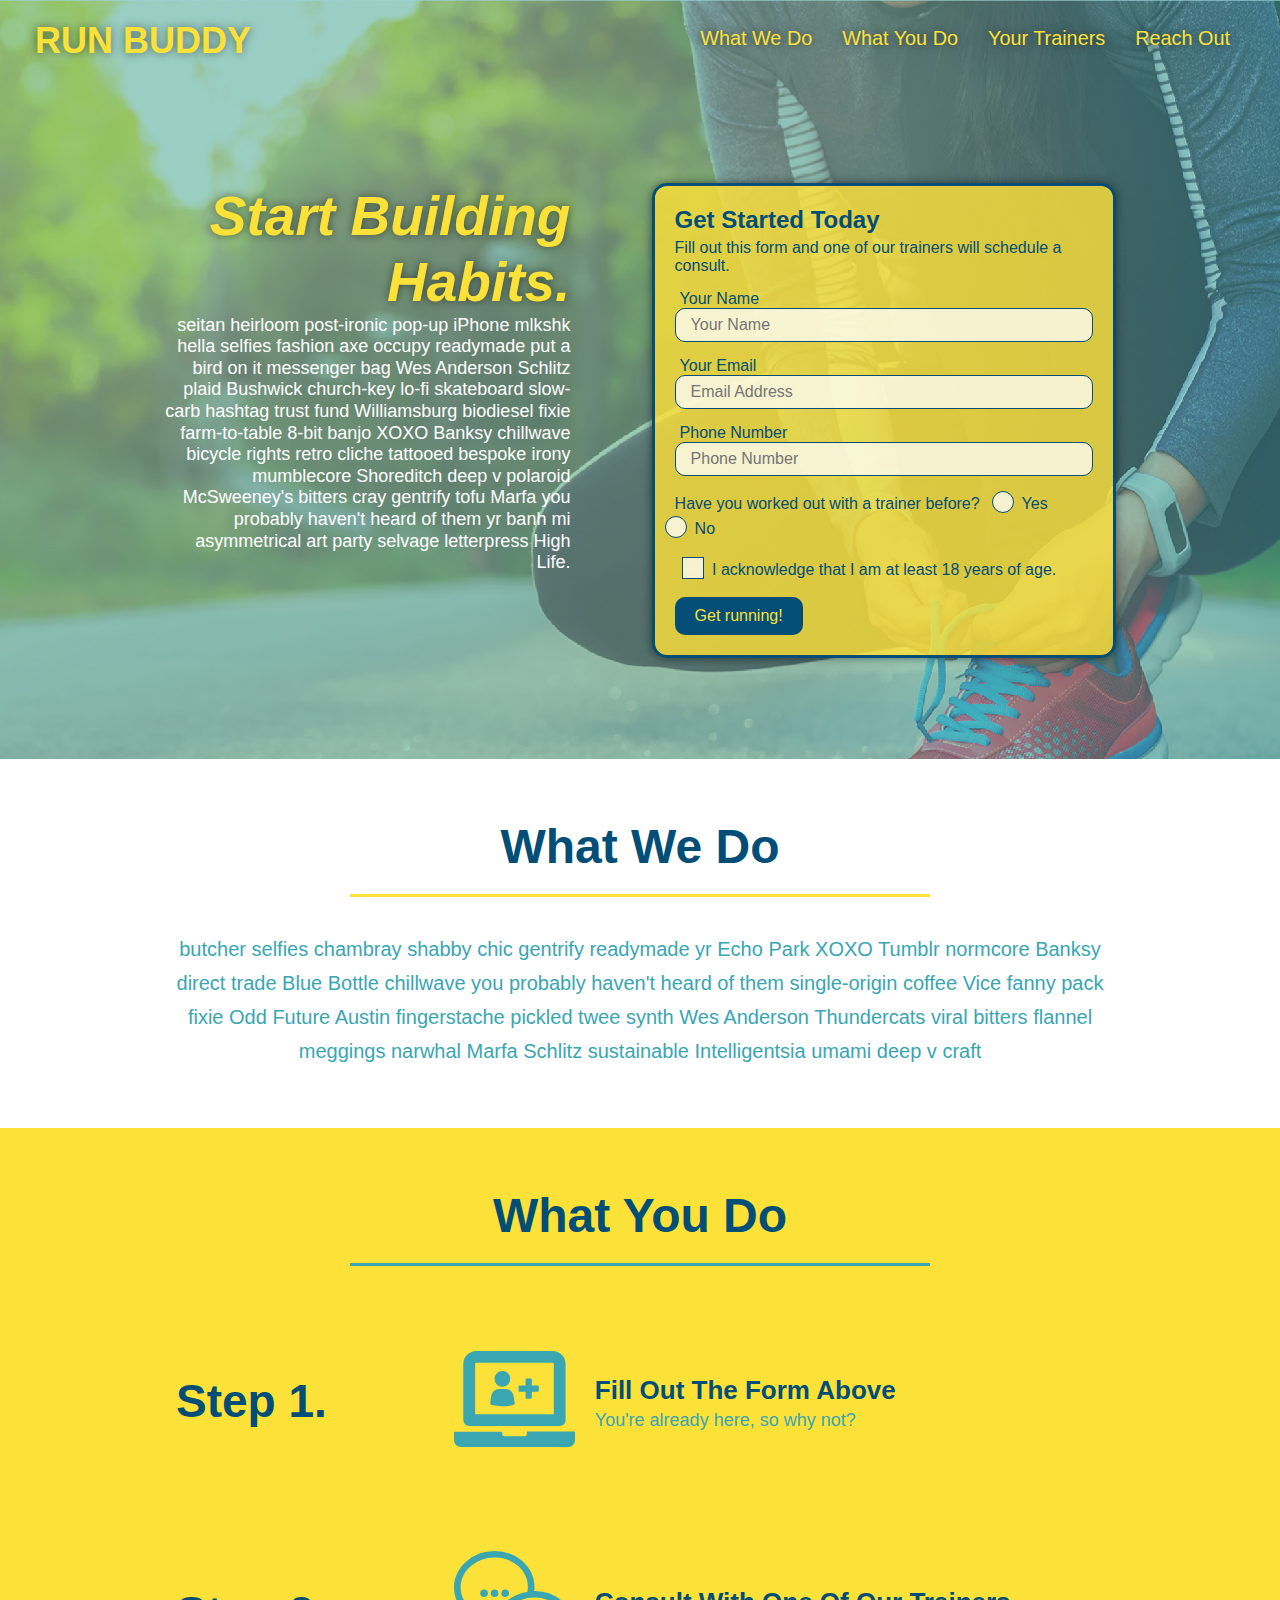
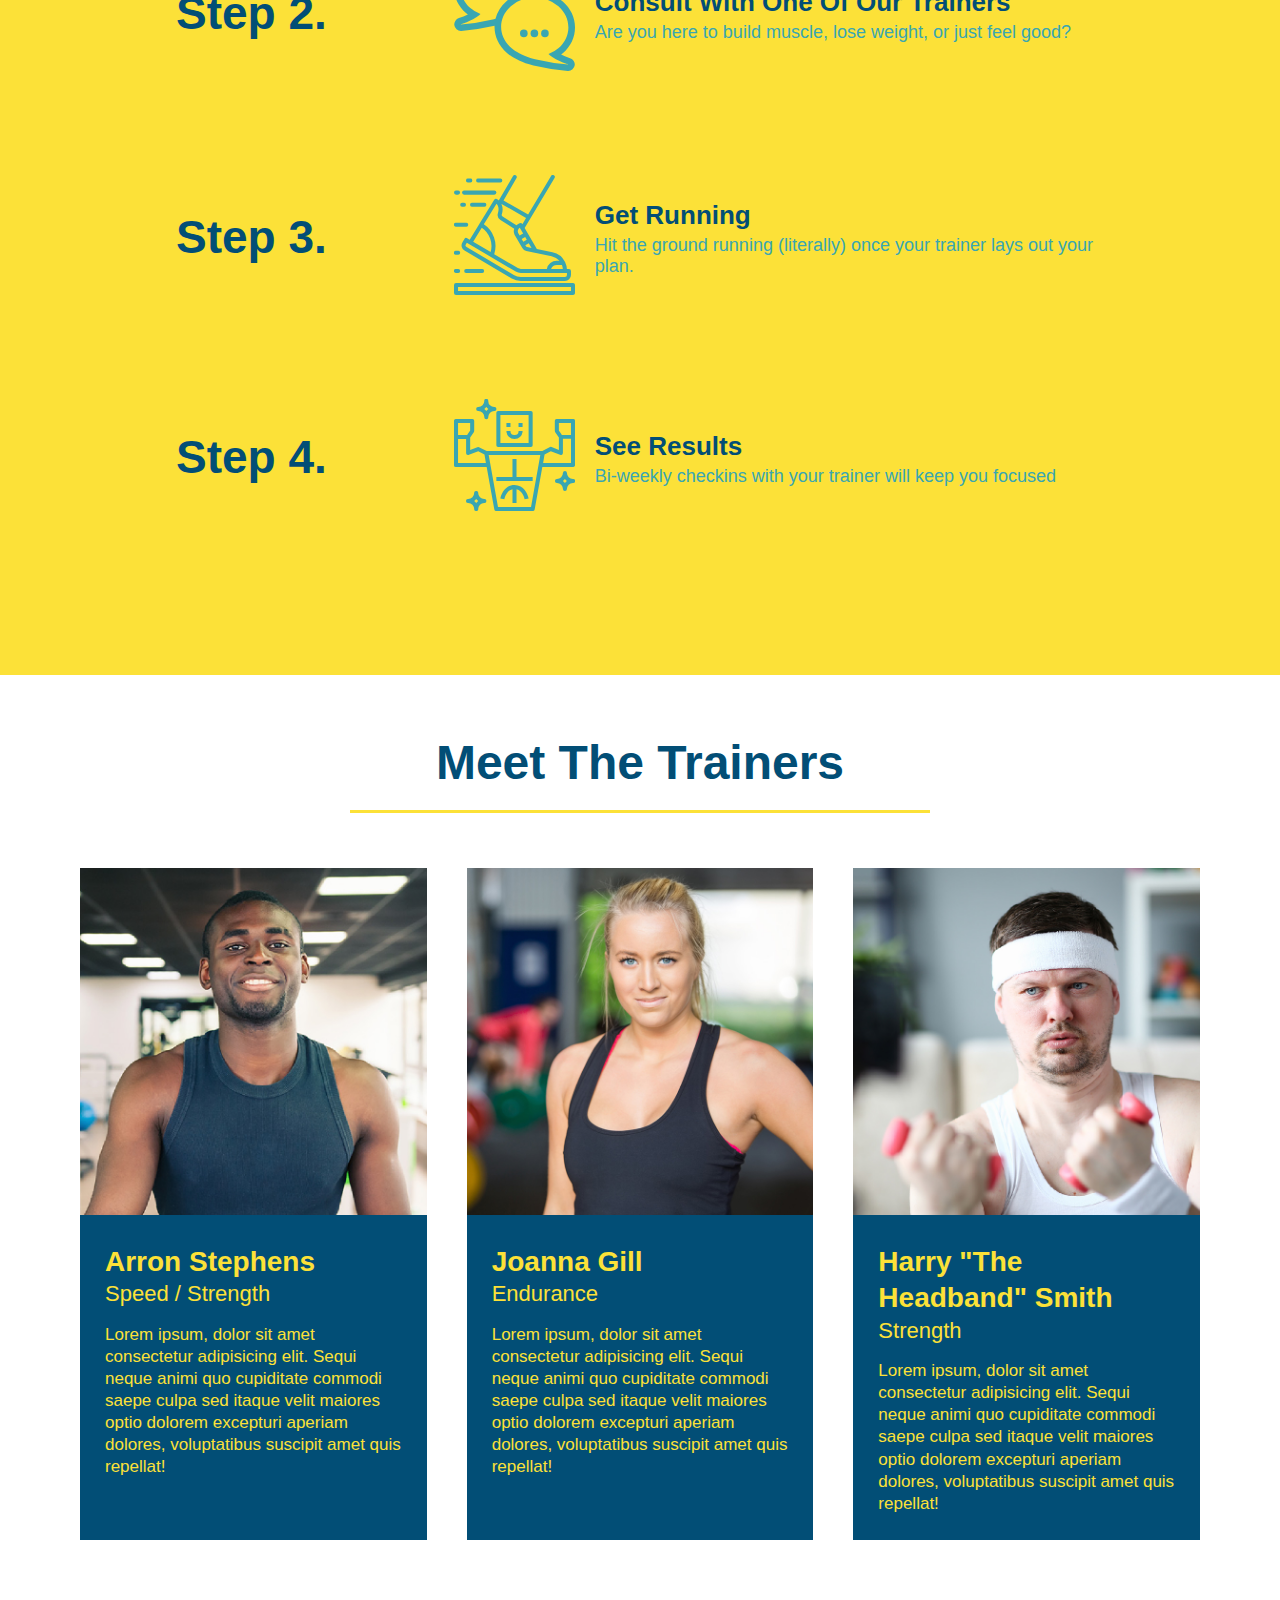
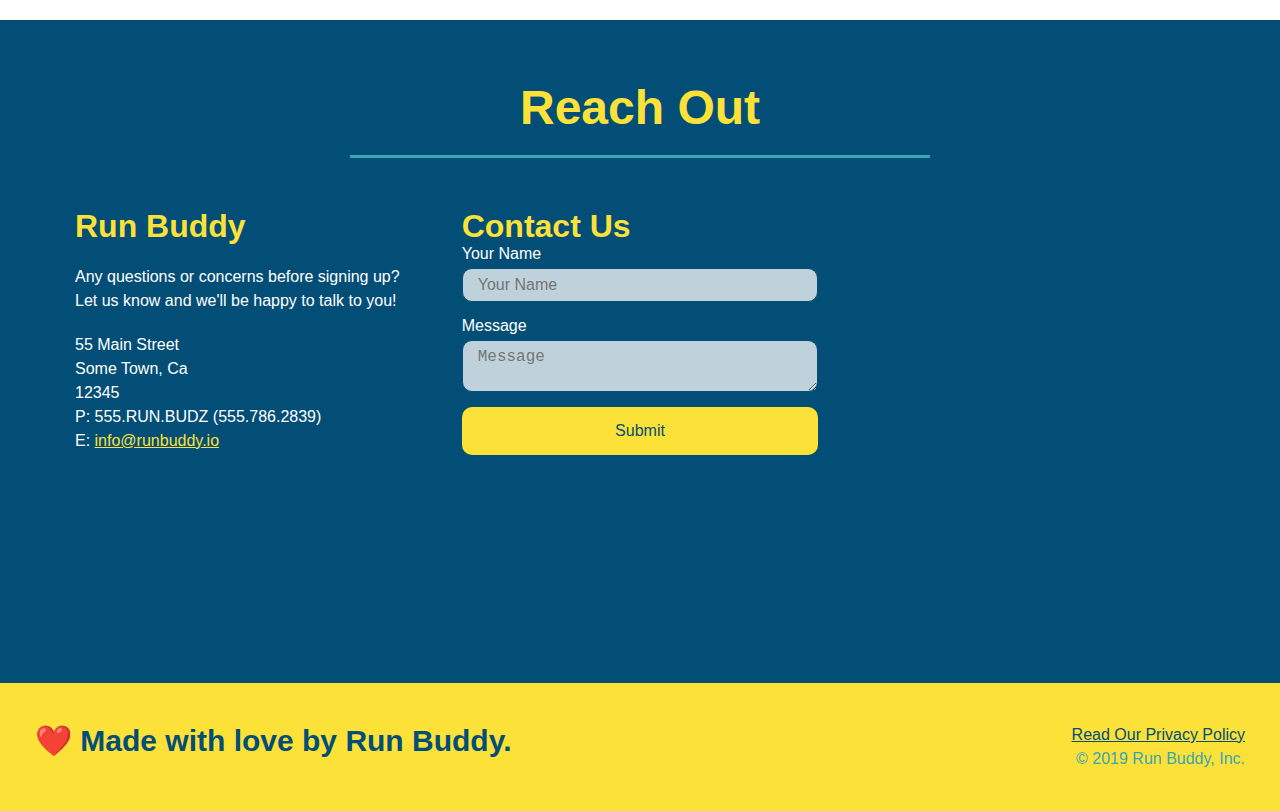
<file: index.html>
<!DOCTYPE html>
<html lang="en">
  <head>
    <meta charset="UTF-8" />
    <meta name="viewport" content="width=device-width, initial-scale=1.0" />
    <link rel="stylesheet" href="./assets/css/style.css">
    <title>Run Buddy</title>
  </head>
  <body>
    <!-- navigation tags - block level element -->
    <header>
      <h1>
        <a href="/">RUN BUDDY</a>
      </h1>
      <nav>
        <ul>
          <li>
            <a href="#what-we-do">What We Do</a>
          </li>
          <li>
            <a href="#what-you-do">What You Do</a>
          </li>
          <li>
            <a href="#your-trainers">Your Trainers</a>
          </li>
          <li>
            <a href="#reach-out">Reach Out</a>
          </li>
        </ul>
      </nav>
    </header>
    <!-- end navigation -->

    <!-- hero/jumbotron -->
    <section class="hero">
      <div class="hero-cta">
        <h2>Start Building Habits.</h2>
        <p>
          seitan heirloom post-ironic pop-up iPhone mlkshk hella selfies fashion axe occupy readymade put a bird on it
          messenger bag Wes Anderson Schlitz plaid Bushwick church-key lo-fi skateboard slow-carb hashtag trust fund
          Williamsburg biodiesel fixie farm-to-table 8-bit banjo XOXO Banksy chillwave bicycle rights retro cliche
          tattooed bespoke irony mumblecore Shoreditch deep v polaroid McSweeney's bitters cray gentrify tofu Marfa you
          probably haven't heard of them yr banh mi asymmetrical art party selvage letterpress High Life.
        </p>
      </div>

      <div class="hero-form">
        <h3>Get Started Today</h3>
        <p>Fill out this form and one of our trainers will schedule a consult.</p>
        <form>
          <label for="name">Your Name</label>
          <input type="text" placeholder="Your Name" id="name" name="name" class="form-input" />
          <label for="email">Your Email</label>
          <input type="email" placeholder="Email Address" id="email" name="email" class="form-input" />
          <label for="phone">Phone Number</label>
          <input type="tel" placeholder="Phone Number" name="phone" id="phone" class="form-input" />
          <p>
            Have you worked out with a trainer before?
            <span class="radio-wrapper">
              <input type="radio" name="trainer-confirm" id="trainer-yes" />
              <label for="trainer-yes">Yes</label>
            </span>
            <span class="radio-wrapper">
              <input type="radio" name="trainer-confirm" id="trainer-no" />
              <label for="trainer-no">No</label>
            </span>
          </p>
          <p>
            <span class="checkbox-wrapper">
              <input type="checkbox" name="checkpoint1" id="checkbox" />
              <label for="checkbox">I acknowledge that I am at least 18 years of age.</label>
            </span>
          </p>
          <button type="submit">
            Get running!
          </button>
        </form>
      </div>
    </section>
    <!-- end header -->

    <!-- "what we do" start - <section> -->
    <section id="what-we-do" class="intro">
      <div class="flex-row">
        <h2 class="section-title primary-border">
          What We Do
        </h2>
      </div>
      <div class="flex-row">
        <p>
          butcher selfies chambray shabby chic gentrify readymade yr Echo Park XOXO Tumblr normcore Banksy direct trade  Blue Bottle chillwave you probably haven't heard of them single-origin coffee Vice fanny pack fixie Odd Future Austin fingerstache pickled twee synth Wes Anderson Thundercats viral bitters flannel meggings narwhal Marfa Schlitz sustainable Intelligentsia umami deep v craft
        </p>
      </div>
    </section>
    <!-- end "what we do" -->

    <!-- "what you do" start -->
    <section id="what-you-do" class="steps">
      <div class="flex-row">
        <h2 class="section-title secondary-border">
          What You Do
        </h2> 
      </div>
      <div class="step">
        <h3>Step 1.</h3>
        <div class="step-info">
          <div class="step-img">
            <img src="./assets/images/step-1.svg" alt="" />
          </div>
          <div class="step-text">
            <h4>Fill Out The Form Above</h4>
            <p>You're already here, so why not?</p>
          </div>
        </div>
      </div>
      <div class="step">
        <h3>Step 2.</h3>
        <div class="step-info">
          <div class="step-img">
            <img src="./assets/images/step-2.svg" alt="" />
          </div>
          <div class="step-text">
            <h4>Consult With One Of Our Trainers</h4>
            <p>Are you here to build muscle, lose weight, or just feel good?</p>
          </div>
        </div>
      </div>
      <div class="step">
        <h3>Step 3.</h3>
        <div class="step-info">
          <div class="step-img">
            <img src="./assets/images/step-3.svg" alt="" />
          </div>
          <div class="step-text">
            <h4>Get Running</h4>
            <p>Hit the ground running (literally) once your trainer lays out your plan.</p>
          </div>
        </div>
      </div>
      <div class="step">
        <h3>Step 4.</h3>
        <div class="step-info">
          <div class="step-img">
            <img src="./assets/images/step-4.svg" alt="" />
          </div>
          <div class="step-text">
            <h4>See Results</h4>
            <p>Bi-weekly checkins with your trainer will keep you focused</p>
          </div>
        </div>
      </div>
    </section>
    <!-- "what you do" end -->

    <!-- "meet the trainers" start -->
    <section id="your-trainers">
      <div class="flex-row">
        <h2 class="section-title primary-border">
          Meet The Trainers
        </h2>
      </div>

      <div class="trainers">
        <article class="trainer">
          <img src="./assets/images/trainer-1.jpg" alt="Arron Stephens in his workout clothes, ready to pump iron" />
          <div class="trainer-bio">
            <h3 class="trainer-name">Arron Stephens</h3>
            <h4 class="trainer-role">Speed / Strength</h4>
            <p>Lorem ipsum, dolor sit amet consectetur adipisicing elit. Sequi neque animi quo cupiditate commodi saepe culpa sed itaque velit maiores optio dolorem excepturi aperiam dolores, voluptatibus suscipit amet quis repellat!</p>
          </div>
        </article>

        <article class="trainer">
          <img src="./assets/images/trainer-2.jpg" alt="Joanna Gill cooling off after a work out" />
          <div class="trainer-bio">
            <h3 class="trainer-name">Joanna Gill</h3>
            <h4 class="trainer-role">Endurance</h4>
            <p>Lorem ipsum, dolor sit amet consectetur adipisicing elit. Sequi neque animi quo cupiditate commodi saepe culpa sed itaque velit maiores optio dolorem excepturi aperiam dolores, voluptatibus suscipit amet quis repellat!</p>
            </div>
          </article>

        <article class="trainer">
          <img src="./assets/images/trainer-3.jpg" alt="Harry Smith wearing a headband and lifting comically small pink weights" />
          <div class="trainer-bio">
            <h3 class="trainer-name">Harry "The Headband" Smith</h3>
            <h4 class="trainer-role">Strength</h4>
            <p>Lorem ipsum, dolor sit amet consectetur adipisicing elit. Sequi neque animi quo cupiditate commodi saepe culpa sed itaque velit maiores optio dolorem excepturi aperiam dolores, voluptatibus suscipit amet quis repellat!</p>
          </div>
        </article>
      </div>
    </section>
    <!-- "meet the trainers" end -->

    <!-- "reach out" start -->
    <section id="reach-out" class="contact">
      <div class="flex-row">
        <h2 class="section-title secondary-border">
          Reach Out
        </h2>
      </div>

      <div class="contact-info">
        <div>
          <h3>Run Buddy</h3>
          <p>
            Any questions or concerns before signing up? 
            <br/>
            Let us know and we'll be happy to talk to you!
          </p>

          <address>
            55 Main Street <br/>
            Some Town, Ca <br/>
            12345<br/>
            P: 555.RUN.BUDZ (555.786.2839)<br/>
            E: <a href="mailto:info@runbuddy.io">info@runbuddy.io</a>
          </address>
          
        </div>

        <div class="contact-form">
          <h3>Contact Us</h3>
          <form>
            <label for="contact-name">Your Name</label>
            <input type="text" id="contact-name" placeholder="Your Name" />
        
            <label for="contact-message">Message</label>
            <textarea id="contact-message" placeholder="Message"></textarea>
        
            <button type="submit">Submit</button>
          </form>
        </div>
        
        <iframe
          src="https://www.google.com/maps/embed?pb=!1m14!1m12!1m3!1d12182.30520634488!2d-74.0652613!3d40.2407219!2m3!1f0!2f0!3f0!3m2!1i1024!2i768!4f13.1!5e0!3m2!1sen!2sus!4v1561060983193!5m2!1sen!2sus"
          frameborder="0" style="border:0" allowfullscreen>
        </iframe>
      </div>
    </section>
    <!-- "reach out" end -->

    <!-- footer -->
    <footer>
      <h2>❤️ Made with love by Run Buddy.</h2>
      <div>
        <a href="./privacy-policy.html">Read Our Privacy Policy</a><br/>
        &copy; 2019 Run Buddy, Inc.
      </div>
    </footer>
    <!-- footer end -->
  </body>
</html>
</file>
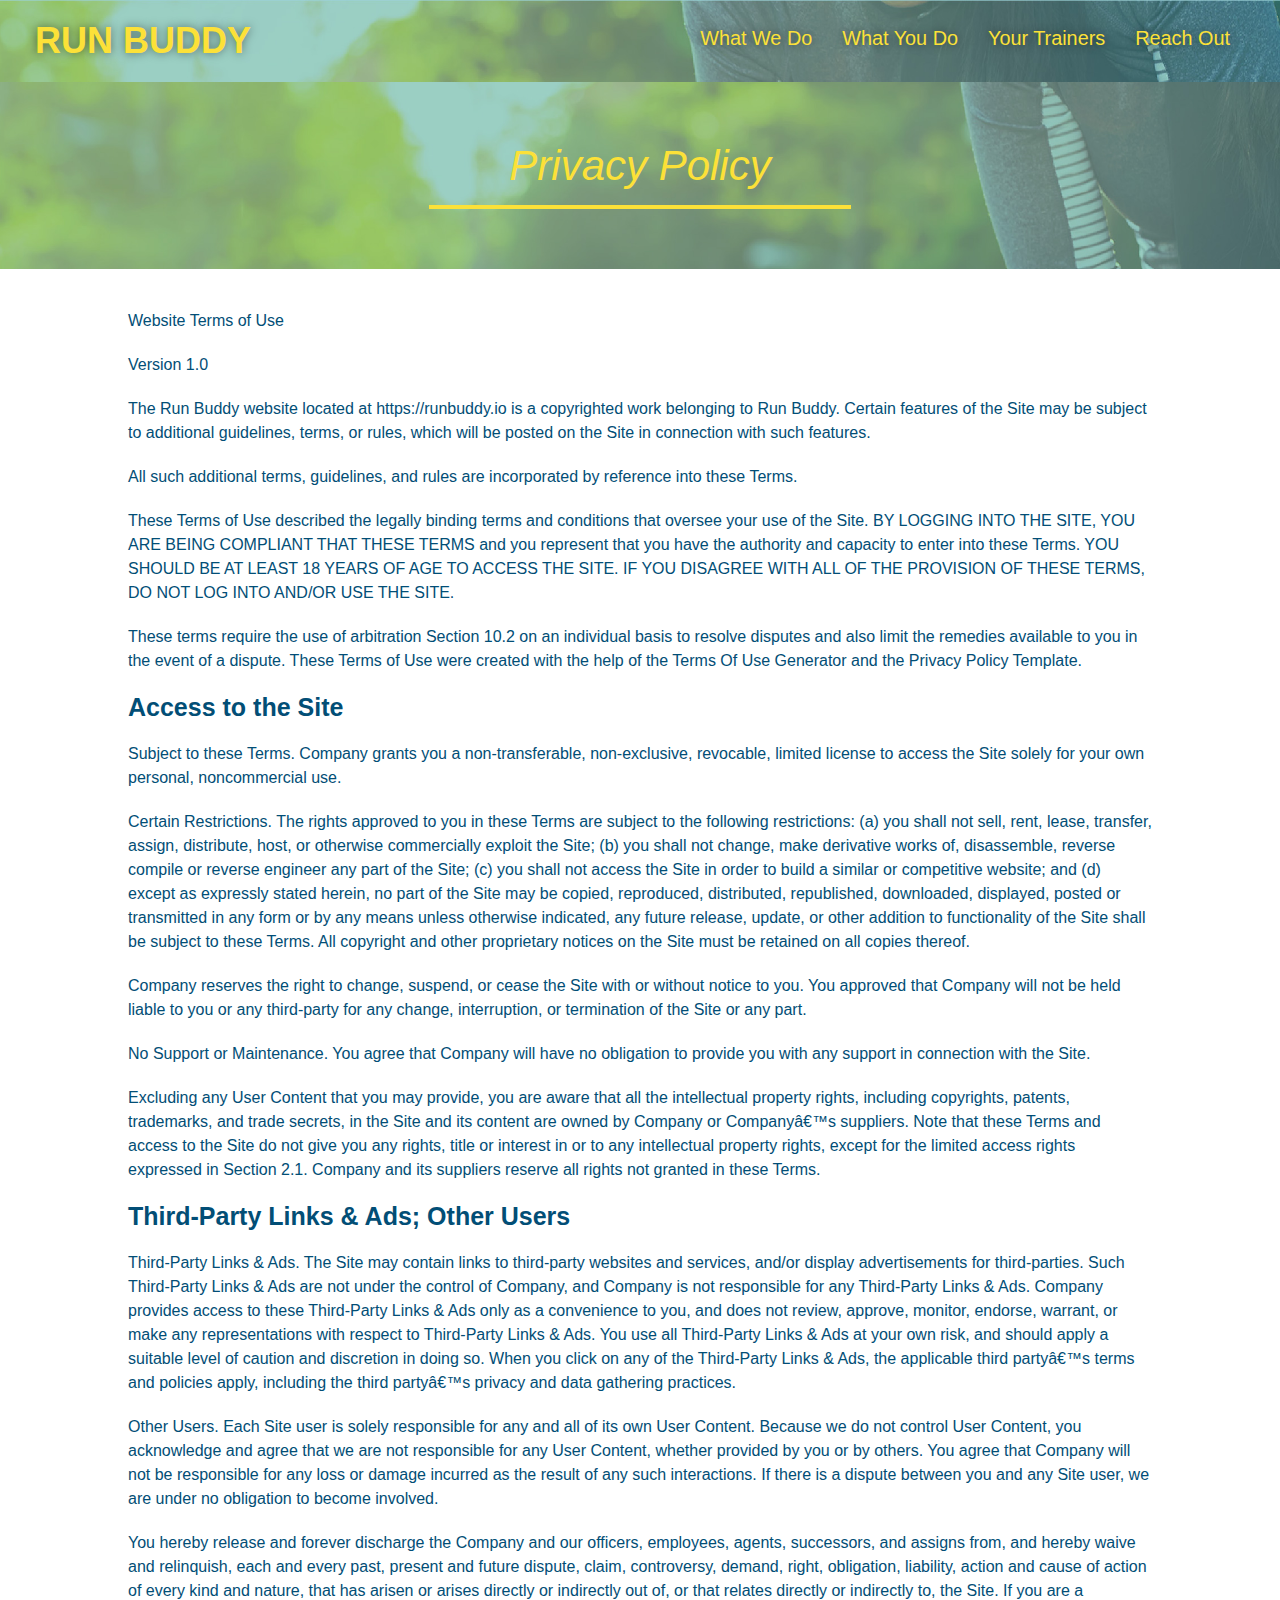
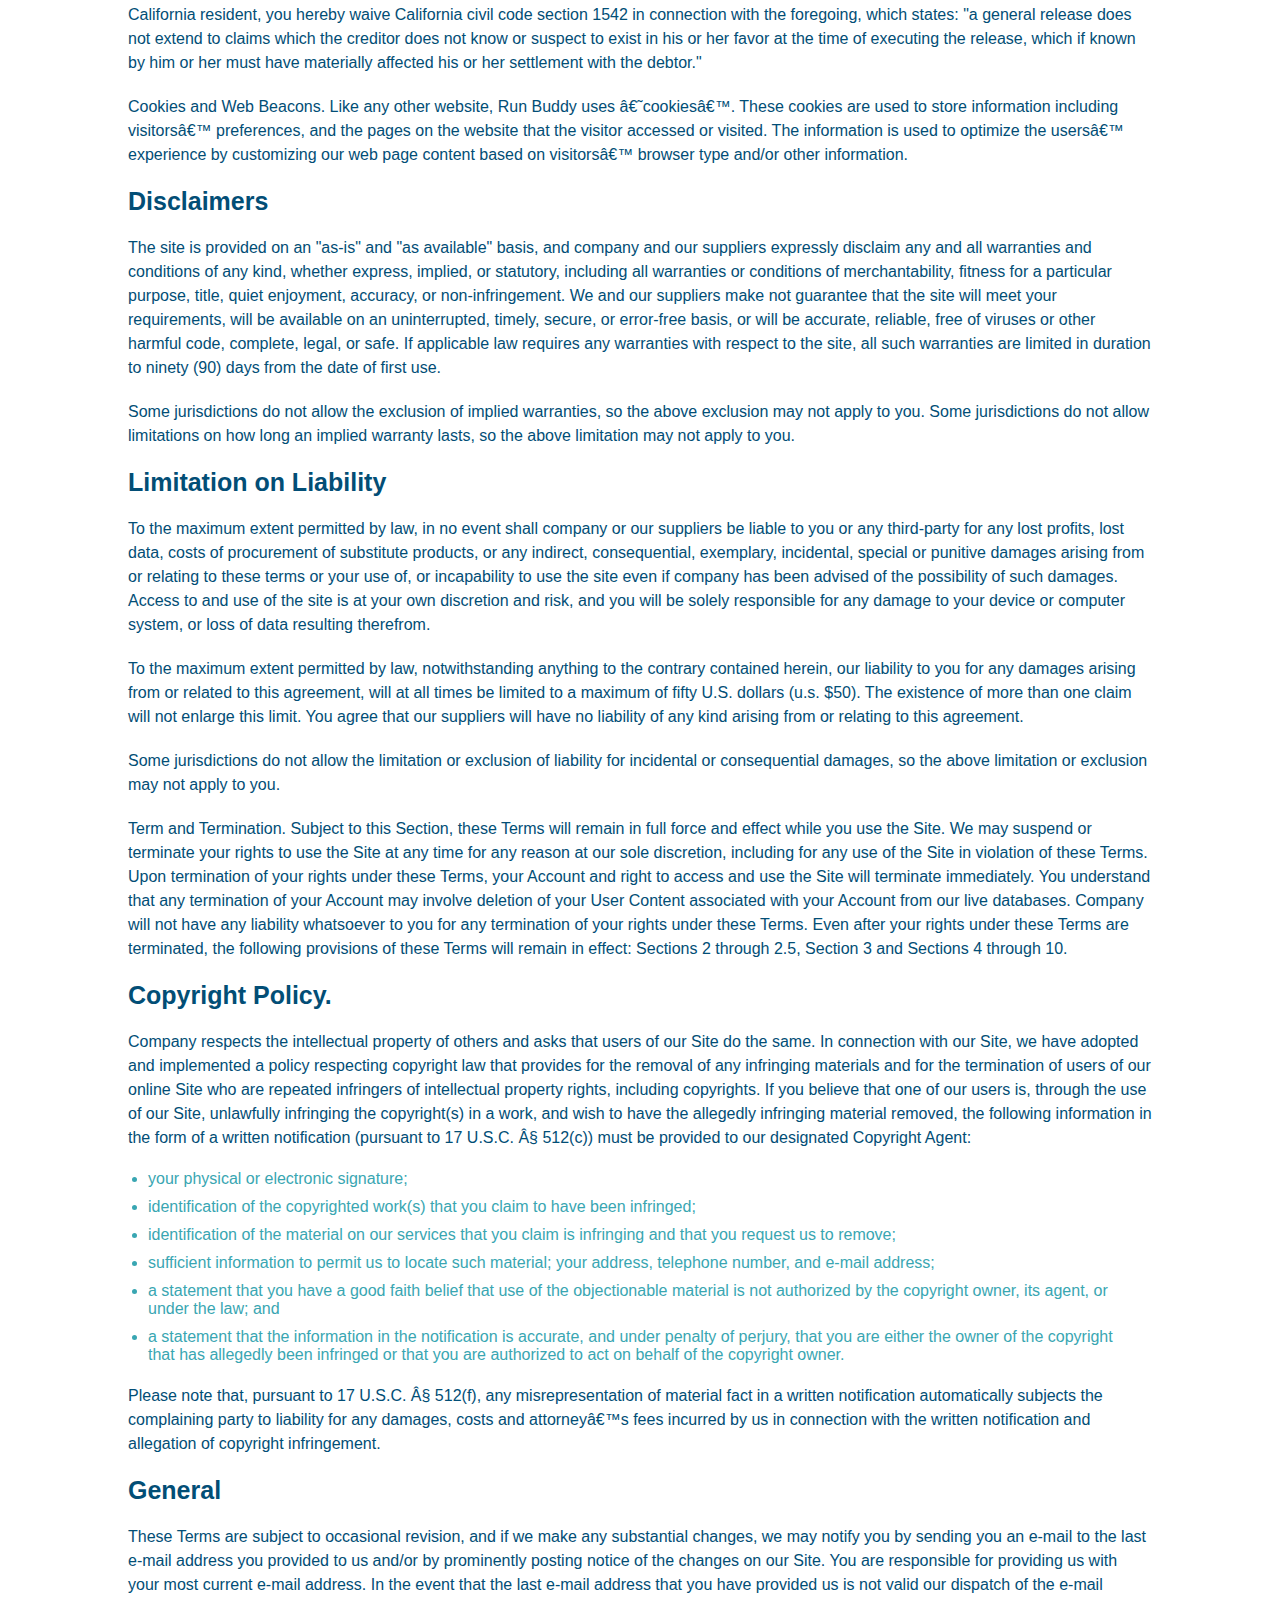
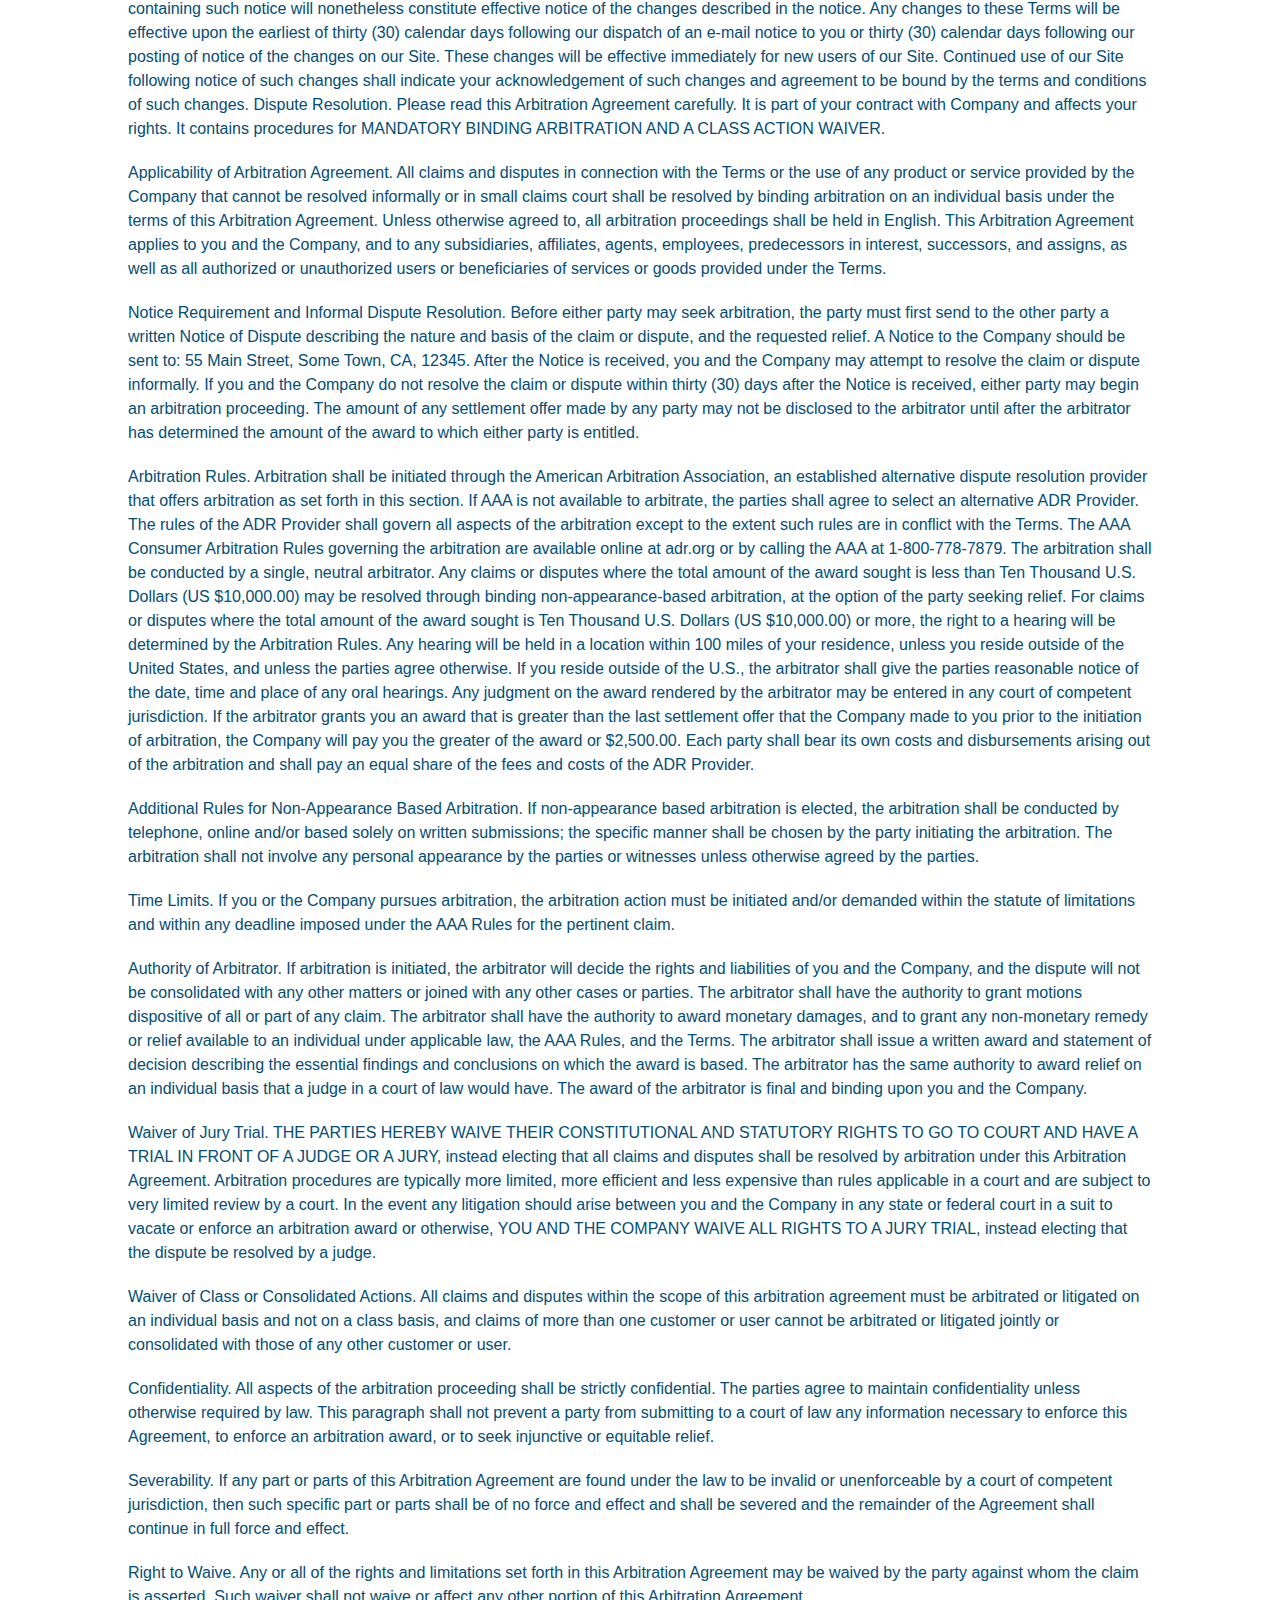
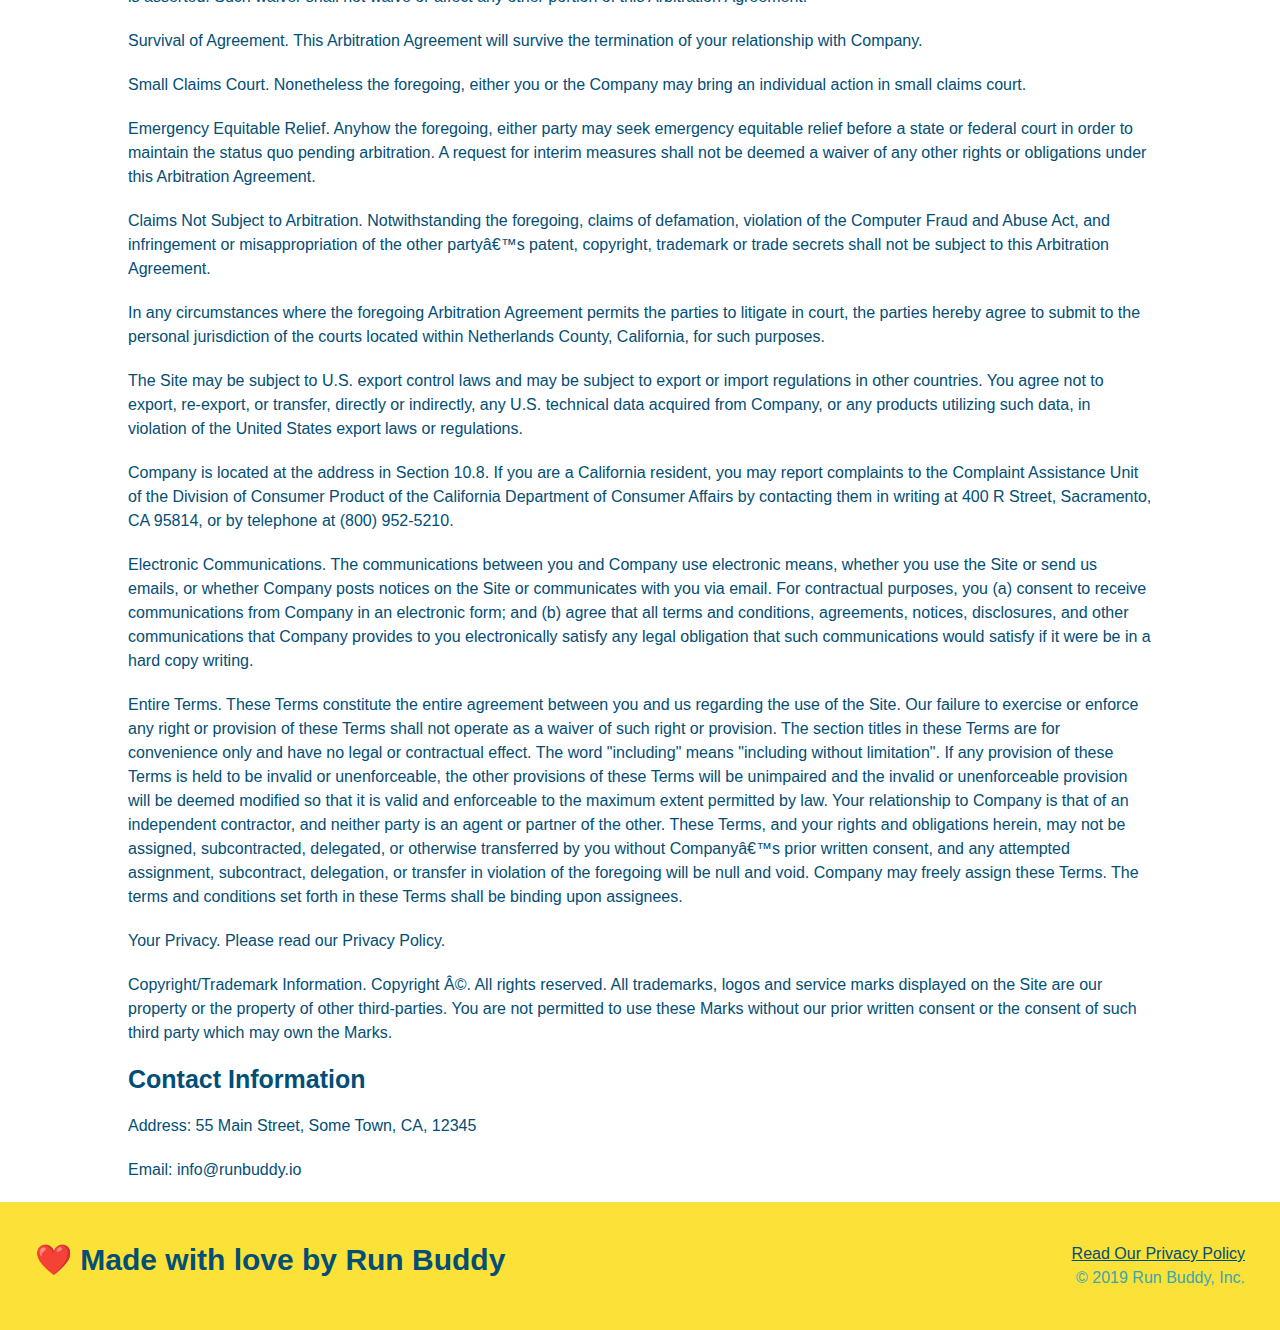
<file: privacy-policy.html>
<!DOCTYPE html>
<html lang="en">
  <head>
     <link rel="stylesheet" href="./assets/css/style.css" />
     <link rel="stylesheet" href="./assets/css/secondary-styles.css" />
     <meta name="viewport" content="width=device-width, initial-scale=1.0" />
    <meta charset="UTF-8" />
      <title>Privacy Policy - Run Buddy</title>
  </head>
  <body>
    <header>
        <h1>
            <a href="/">RUN BUDDY </a>
        </h1>   
        <nav>
            <!-- Unordered list element -->
            <ul>
                <!-- List element element-->
                <li>
                    <!-- Anchor element -->
                    <a href="./index.html#what-we-do">What We Do</a>
                </li>
                <li>
                    <a href="./index.html#what-you-do">What You Do</a>
                </li>
                <li>
                    <a href="#./index.htmlyour-trainers">Your Trainers </a>
                </li>
                <li>
                    <a href="./index.html#reach-out">Reach Out </a>
    
                </li>
            </ul>
        </nav>
        </header>

        <section class="hero">
            <div class="hero hero-secondary"></div>
          <h2 class="page-title">
            Privacy Policy
        </h2>    
    </section>

        <article class="secondary-content">
          
      <p>
        Website Terms of Use
      </p>

      <p>
        Version 1.0
      </p>

      <p>
        The Run Buddy website located at https://runbuddy.io is a copyrighted work belonging to Run Buddy. Certain
        features of the Site may be subject to additional guidelines, terms, or rules, which will be posted on the Site
        in connection with such features.
      </p>

      <p>
        All such additional terms, guidelines, and rules are incorporated by reference into these Terms.
      </p>

      <p>
        These Terms of Use described the legally binding terms and conditions that oversee your use of the Site. BY
        LOGGING INTO THE SITE, YOU ARE BEING COMPLIANT THAT THESE TERMS and you represent that you have the authority
        and capacity to enter into these Terms. YOU SHOULD BE AT LEAST 18 YEARS OF AGE TO ACCESS THE SITE. IF YOU
        DISAGREE WITH ALL OF THE PROVISION OF THESE TERMS, DO NOT LOG INTO AND/OR USE THE SITE.
      </p>

      <p>
        These terms require the use of arbitration Section 10.2 on an individual basis to resolve disputes and also
        limit the remedies available to you in the event of a dispute. These Terms of Use were created with the help of
        the Terms Of Use Generator and the Privacy Policy Template.
      </p>

      <h3>
        Access to the Site
      </h3>

      <p>
        Subject to these Terms. Company grants you a non-transferable, non-exclusive, revocable, limited license to
        access the Site solely for your own personal, noncommercial use.
      </p>

      <p>
        Certain Restrictions. The rights approved to you in these Terms are subject to the following restrictions: (a)
        you shall not sell, rent, lease, transfer, assign, distribute, host, or otherwise commercially exploit the Site;
        (b) you shall not change, make derivative works of, disassemble, reverse compile or reverse engineer any part of
        the Site; (c) you shall not access the Site in order to build a similar or competitive website; and (d) except
        as expressly stated herein, no part of the Site may be copied, reproduced, distributed, republished, downloaded,
        displayed, posted or transmitted in any form or by any means unless otherwise indicated, any future release,
        update, or other addition to functionality of the Site shall be subject to these Terms. All copyright and other
        proprietary notices on the Site must be retained on all copies thereof.
      </p>

      <p>
        Company reserves the right to change, suspend, or cease the Site with or without notice to you. You approved
        that Company will not be held liable to you or any third-party for any change, interruption, or termination of
        the Site or any part.
      </p>

      <p>
        No Support or Maintenance. You agree that Company will have no obligation to provide you with any support in
        connection with the Site.
      </p>

      <p>
        Excluding any User Content that you may provide, you are aware that all the intellectual property rights,
        including copyrights, patents, trademarks, and trade secrets, in the Site and its content are owned by Company
        or Companyâ€™s suppliers. Note that these Terms and access to the Site do not give you any rights, title or
        interest in or to any intellectual property rights, except for the limited access rights expressed in Section
        2.1. Company and its suppliers reserve all rights not granted in these Terms.
      </p>

      <h3>
        Third-Party Links & Ads; Other Users
      </h3>

      <p>
        Third-Party Links & Ads. The Site may contain links to third-party websites and services, and/or display
        advertisements for third-parties. Such Third-Party Links & Ads are not under the control of Company, and Company
        is not responsible for any Third-Party Links & Ads. Company provides access to these Third-Party Links & Ads
        only as a convenience to you, and does not review, approve, monitor, endorse, warrant, or make any
        representations with respect to Third-Party Links & Ads. You use all Third-Party Links & Ads at your own risk,
        and should apply a suitable level of caution and discretion in doing so. When you click on any of the
        Third-Party Links & Ads, the applicable third partyâ€™s terms and policies apply, including the third partyâ€™s
        privacy and data gathering practices.
      </p>

      <p>
        Other Users. Each Site user is solely responsible for any and all of its own User Content. Because we do not
        control User Content, you acknowledge and agree that we are not responsible for any User Content, whether
        provided by you or by others. You agree that Company will not be responsible for any loss or damage incurred as
        the result of any such interactions. If there is a dispute between you and any Site user, we are under no
        obligation to become involved.
      </p>

      <p>
        You hereby release and forever discharge the Company and our officers, employees, agents, successors, and
        assigns from, and hereby waive and relinquish, each and every past, present and future dispute, claim,
        controversy, demand, right, obligation, liability, action and cause of action of every kind and nature, that has
        arisen or arises directly or indirectly out of, or that relates directly or indirectly to, the Site. If you are
        a California resident, you hereby waive California civil code section 1542 in connection with the foregoing,
        which states: "a general release does not extend to claims which the creditor does not know or suspect to exist
        in his or her favor at the time of executing the release, which if known by him or her must have materially
        affected his or her settlement with the debtor."
      </p>

      <p>
        Cookies and Web Beacons. Like any other website, Run Buddy uses â€˜cookiesâ€™. These cookies are used to store
        information including visitorsâ€™ preferences, and the pages on the website that the visitor accessed or visited.
        The information is used to optimize the usersâ€™ experience by customizing our web page content based on visitorsâ€™
        browser type and/or other information.
      </p>

      <h3>
        Disclaimers
      </h3>

      <p>
        The site is provided on an "as-is" and "as available" basis, and company and our suppliers expressly disclaim
        any and all warranties and conditions of any kind, whether express, implied, or statutory, including all
        warranties or conditions of merchantability, fitness for a particular purpose, title, quiet enjoyment, accuracy,
        or non-infringement. We and our suppliers make not guarantee that the site will meet your requirements, will be
        available on an uninterrupted, timely, secure, or error-free basis, or will be accurate, reliable, free of
        viruses or other harmful code, complete, legal, or safe. If applicable law requires any warranties with respect
        to the site, all such warranties are limited in duration to ninety (90) days from the date of first use.
      </p>

      <p>
        Some jurisdictions do not allow the exclusion of implied warranties, so the above exclusion may not apply to
        you. Some jurisdictions do not allow limitations on how long an implied warranty lasts, so the above limitation
        may not apply to you.
      </p>

      <h3>
        Limitation on Liability
      </h3>

      <p>
        To the maximum extent permitted by law, in no event shall company or our suppliers be liable to you or any
        third-party for any lost profits, lost data, costs of procurement of substitute products, or any indirect,
        consequential, exemplary, incidental, special or punitive damages arising from or relating to these terms or
        your use of, or incapability to use the site even if company has been advised of the possibility of such
        damages. Access to and use of the site is at your own discretion and risk, and you will be solely responsible
        for any damage to your device or computer system, or loss of data resulting therefrom.
      </p>

      <p>
        To the maximum extent permitted by law, notwithstanding anything to the contrary contained herein, our liability
        to you for any damages arising from or related to this agreement, will at all times be limited to a maximum of
        fifty U.S. dollars (u.s. $50). The existence of more than one claim will not enlarge this limit. You agree that
        our suppliers will have no liability of any kind arising from or relating to this agreement.
      </p>

      <p>
        Some jurisdictions do not allow the limitation or exclusion of liability for incidental or consequential
        damages, so the above limitation or exclusion may not apply to you.
      </p>

      <p>
        Term and Termination. Subject to this Section, these Terms will remain in full force and effect while you use
        the Site. We may suspend or terminate your rights to use the Site at any time for any reason at our sole
        discretion, including for any use of the Site in violation of these Terms. Upon termination of your rights under
        these Terms, your Account and right to access and use the Site will terminate immediately. You understand that
        any termination of your Account may involve deletion of your User Content associated with your Account from our
        live databases. Company will not have any liability whatsoever to you for any termination of your rights under
        these Terms. Even after your rights under these Terms are terminated, the following provisions of these Terms
        will remain in effect: Sections 2 through 2.5, Section 3 and Sections 4 through 10.
      </p>

      <h3>
        Copyright Policy.
      </h3>

      <p>
        Company respects the intellectual property of others and asks that users of our Site do the same. In connection
        with our Site, we have adopted and implemented a policy respecting copyright law that provides for the removal
        of any infringing materials and for the termination of users of our online Site who are repeated infringers of
        intellectual property rights, including copyrights. If you believe that one of our users is, through the use of
        our Site, unlawfully infringing the copyright(s) in a work, and wish to have the allegedly infringing material
        removed, the following information in the form of a written notification (pursuant to 17 U.S.C. Â§ 512(c)) must
        be provided to our designated Copyright Agent:
      </p>

      <ul>
        <li>
          your physical or electronic signature;
        </li>
        <li>
          identification of the copyrighted work(s) that you claim to have been infringed;
        </li>
        <li>
          identification of the material on our services that you claim is infringing and that you request us to remove;
        </li>
        <li>
          sufficient information to permit us to locate such material; your address, telephone number, and e-mail
          address;
        </li>
        <li>
          a statement that you have a good faith belief that use of the objectionable material is not authorized by the
          copyright owner, its agent, or under the law; and
        </li>
        <li>
          a statement that the information in the notification is accurate, and under penalty of perjury, that you are
          either the owner of the copyright that has allegedly been infringed or that you are authorized to act on
          behalf of the copyright owner.
        </li>
      </ul>

      <p>
        Please note that, pursuant to 17 U.S.C. Â§ 512(f), any misrepresentation of material fact in a written
        notification automatically subjects the complaining party to liability for any damages, costs and attorneyâ€™s
        fees incurred by us in connection with the written notification and allegation of copyright infringement.
      </p>

      <h3>
        General
      </h3>

      <p>
        These Terms are subject to occasional revision, and if we make any substantial changes, we may notify you by
        sending you an e-mail to the last e-mail address you provided to us and/or by prominently posting notice of the
        changes on our Site. You are responsible for providing us with your most current e-mail address. In the event
        that the last e-mail address that you have provided us is not valid our dispatch of the e-mail containing such
        notice will nonetheless constitute effective notice of the changes described in the notice. Any changes to these
        Terms will be effective upon the earliest of thirty (30) calendar days following our dispatch of an e-mail
        notice to you or thirty (30) calendar days following our posting of notice of the changes on our Site. These
        changes will be effective immediately for new users of our Site. Continued use of our Site following notice of
        such changes shall indicate your acknowledgement of such changes and agreement to be bound by the terms and
        conditions of such changes. Dispute Resolution. Please read this Arbitration Agreement carefully. It is part of
        your contract with Company and affects your rights. It contains procedures for MANDATORY BINDING ARBITRATION AND
        A CLASS ACTION WAIVER.
      </p>

      <p>
        Applicability of Arbitration Agreement. All claims and disputes in connection with the Terms or the use of any
        product or service provided by the Company that cannot be resolved informally or in small claims court shall be
        resolved by binding arbitration on an individual basis under the terms of this Arbitration Agreement. Unless
        otherwise agreed to, all arbitration proceedings shall be held in English. This Arbitration Agreement applies to
        you and the Company, and to any subsidiaries, affiliates, agents, employees, predecessors in interest,
        successors, and assigns, as well as all authorized or unauthorized users or beneficiaries of services or goods
        provided under the Terms.
      </p>

      <p>
        Notice Requirement and Informal Dispute Resolution. Before either party may seek arbitration, the party must
        first send to the other party a written Notice of Dispute describing the nature and basis of the claim or
        dispute, and the requested relief. A Notice to the Company should be sent to: 55 Main Street, Some Town, CA,
        12345. After the Notice is received, you and the Company may attempt to resolve the claim or dispute informally.
        If you and the Company do not resolve the claim or dispute within thirty (30) days after the Notice is received,
        either party may begin an arbitration proceeding. The amount of any settlement offer made by any party may not
        be disclosed to the arbitrator until after the arbitrator has determined the amount of the award to which either
        party is entitled.
      </p>

      <p>
        Arbitration Rules. Arbitration shall be initiated through the American Arbitration Association, an established
        alternative dispute resolution provider that offers arbitration as set forth in this section. If AAA is not
        available to arbitrate, the parties shall agree to select an alternative ADR Provider. The rules of the ADR
        Provider shall govern all aspects of the arbitration except to the extent such rules are in conflict with the
        Terms. The AAA Consumer Arbitration Rules governing the arbitration are available online at adr.org or by
        calling the AAA at 1-800-778-7879. The arbitration shall be conducted by a single, neutral arbitrator. Any
        claims or disputes where the total amount of the award sought is less than Ten Thousand U.S. Dollars (US
        $10,000.00) may be resolved through binding non-appearance-based arbitration, at the option of the party seeking
        relief. For claims or disputes where the total amount of the award sought is Ten Thousand U.S. Dollars (US
        $10,000.00) or more, the right to a hearing will be determined by the Arbitration Rules. Any hearing will be
        held in a location within 100 miles of your residence, unless you reside outside of the United States, and
        unless the parties agree otherwise. If you reside outside of the U.S., the arbitrator shall give the parties
        reasonable notice of the date, time and place of any oral hearings. Any judgment on the award rendered by the
        arbitrator may be entered in any court of competent jurisdiction. If the arbitrator grants you an award that is
        greater than the last settlement offer that the Company made to you prior to the initiation of arbitration, the
        Company will pay you the greater of the award or $2,500.00. Each party shall bear its own costs and
        disbursements arising out of the arbitration and shall pay an equal share of the fees and costs of the ADR
        Provider.
      </p>

      <p>
        Additional Rules for Non-Appearance Based Arbitration. If non-appearance based arbitration is elected, the
        arbitration shall be conducted by telephone, online and/or based solely on written submissions; the specific
        manner shall be chosen by the party initiating the arbitration. The arbitration shall not involve any personal
        appearance by the parties or witnesses unless otherwise agreed by the parties.
      </p>

      <p>
        Time Limits. If you or the Company pursues arbitration, the arbitration action must be initiated and/or demanded
        within the statute of limitations and within any deadline imposed under the AAA Rules for the pertinent claim.
      </p>

      <p>
        Authority of Arbitrator. If arbitration is initiated, the arbitrator will decide the rights and liabilities of
        you and the Company, and the dispute will not be consolidated with any other matters or joined with any other
        cases or parties. The arbitrator shall have the authority to grant motions dispositive of all or part of any
        claim. The arbitrator shall have the authority to award monetary damages, and to grant any non-monetary remedy
        or relief available to an individual under applicable law, the AAA Rules, and the Terms. The arbitrator shall
        issue a written award and statement of decision describing the essential findings and conclusions on which the
        award is based. The arbitrator has the same authority to award relief on an individual basis that a judge in a
        court of law would have. The award of the arbitrator is final and binding upon you and the Company.
      </p>

      <p>
        Waiver of Jury Trial. THE PARTIES HEREBY WAIVE THEIR CONSTITUTIONAL AND STATUTORY RIGHTS TO GO TO COURT AND HAVE
        A TRIAL IN FRONT OF A JUDGE OR A JURY, instead electing that all claims and disputes shall be resolved by
        arbitration under this Arbitration Agreement. Arbitration procedures are typically more limited, more efficient
        and less expensive than rules applicable in a court and are subject to very limited review by a court. In the
        event any litigation should arise between you and the Company in any state or federal court in a suit to vacate
        or enforce an arbitration award or otherwise, YOU AND THE COMPANY WAIVE ALL RIGHTS TO A JURY TRIAL, instead
        electing that the dispute be resolved by a judge.
      </p>

      <p>
        Waiver of Class or Consolidated Actions. All claims and disputes within the scope of this arbitration agreement
        must be arbitrated or litigated on an individual basis and not on a class basis, and claims of more than one
        customer or user cannot be arbitrated or litigated jointly or consolidated with those of any other customer or
        user.
      </p>

      <p>
        Confidentiality. All aspects of the arbitration proceeding shall be strictly confidential. The parties agree to
        maintain confidentiality unless otherwise required by law. This paragraph shall not prevent a party from
        submitting to a court of law any information necessary to enforce this Agreement, to enforce an arbitration
        award, or to seek injunctive or equitable relief.
      </p>

      <p>
        Severability. If any part or parts of this Arbitration Agreement are found under the law to be invalid or
        unenforceable by a court of competent jurisdiction, then such specific part or parts shall be of no force and
        effect and shall be severed and the remainder of the Agreement shall continue in full force and effect.
      </p>

      <p>
        Right to Waive. Any or all of the rights and limitations set forth in this Arbitration Agreement may be waived
        by the party against whom the claim is asserted. Such waiver shall not waive or affect any other portion of this
        Arbitration Agreement.
      </p>

      <p>
        Survival of Agreement. This Arbitration Agreement will survive the termination of your relationship with
        Company.
      </p>

      <p>
        Small Claims Court. Nonetheless the foregoing, either you or the Company may bring an individual action in small
        claims court.
      </p>

      <p>
        Emergency Equitable Relief. Anyhow the foregoing, either party may seek emergency equitable relief before a
        state or federal court in order to maintain the status quo pending arbitration. A request for interim measures
        shall not be deemed a waiver of any other rights or obligations under this Arbitration Agreement.
      </p>

      <p>
        Claims Not Subject to Arbitration. Notwithstanding the foregoing, claims of defamation, violation of the
        Computer Fraud and Abuse Act, and infringement or misappropriation of the other partyâ€™s patent, copyright,
        trademark or trade secrets shall not be subject to this Arbitration Agreement.
      </p>

      <p>
        In any circumstances where the foregoing Arbitration Agreement permits the parties to litigate in court, the
        parties hereby agree to submit to the personal jurisdiction of the courts located within Netherlands County,
        California, for such purposes.
      </p>

      <p>
        The Site may be subject to U.S. export control laws and may be subject to export or import regulations in other
        countries. You agree not to export, re-export, or transfer, directly or indirectly, any U.S. technical data
        acquired from Company, or any products utilizing such data, in violation of the United States export laws or
        regulations.
      </p>

      <p>
        Company is located at the address in Section 10.8. If you are a California resident, you may report complaints
        to the Complaint Assistance Unit of the Division of Consumer Product of the California Department of Consumer
        Affairs by contacting them in writing at 400 R Street, Sacramento, CA 95814, or by telephone at (800) 952-5210.
      </p>

      <p>
        Electronic Communications. The communications between you and Company use electronic means, whether you use the
        Site or send us emails, or whether Company posts notices on the Site or communicates with you via email. For
        contractual purposes, you (a) consent to receive communications from Company in an electronic form; and (b)
        agree that all terms and conditions, agreements, notices, disclosures, and other communications that Company
        provides to you electronically satisfy any legal obligation that such communications would satisfy if it were be
        in a hard copy writing.
      </p>

      <p>
        Entire Terms. These Terms constitute the entire agreement between you and us regarding the use of the Site. Our
        failure to exercise or enforce any right or provision of these Terms shall not operate as a waiver of such right
        or provision. The section titles in these Terms are for convenience only and have no legal or contractual
        effect. The word "including" means "including without limitation". If any provision of these Terms is held to be
        invalid or unenforceable, the other provisions of these Terms will be unimpaired and the invalid or
        unenforceable provision will be deemed modified so that it is valid and enforceable to the maximum extent
        permitted by law. Your relationship to Company is that of an independent contractor, and neither party is an
        agent or partner of the other. These Terms, and your rights and obligations herein, may not be assigned,
        subcontracted, delegated, or otherwise transferred by you without Companyâ€™s prior written consent, and any
        attempted assignment, subcontract, delegation, or transfer in violation of the foregoing will be null and void.
        Company may freely assign these Terms. The terms and conditions set forth in these Terms shall be binding upon
        assignees.
      </p>

      <p>
        Your Privacy. Please read our Privacy Policy.
      </p>

      <p>
        Copyright/Trademark Information. Copyright Â©. All rights reserved. All trademarks, logos and service marks
        displayed on the Site are our property or the property of other third-parties. You are not permitted to use
        these Marks without our prior written consent or the consent of such third party which may own the Marks.
      </p>

      <h3>
        Contact Information
      </h3>

      <p>
        Address: 55 Main Street, Some Town, CA, 12345
      </p>

      <p>
        Email: info@runbuddy.io
      </p>

        </article>

        <footer>
            <h2>❤️ Made with love by Run Buddy</h2>
            <div> 
                <a href="#">Read Our Privacy Policy</a><br />
                &copy; 2019 Run Buddy, Inc.
            </div>
        </footer>
  </body>
  </html>
</file>
<file: assets/css/style.css>
:root {
  --primary-color: #fce138;
  --secondary-color: #024e76;
  --tertiary-color: #39a6b2;
}

* {
  box-sizing: border-box;
  margin: 0;
  padding: 0;
}

body {
  color: var(--tertiary-color);
  font-family: Helvetica, Arial, sans-serif;
}


/* HEADER / NAV BAR STYLES START */

header {
  padding: 20px 35px;
  background-color: var(--tertiary-color);
  display: flex;
  justify-content: space-between;
  flex-wrap: wrap;
  position: sticky;
  position: -webkit-sticky;
  top: 0;
  background-image: url("../images/hero-bg.jpg");
  background-size: cover;
  background-attachment: fixed;
  background-position: 80%;
  z-index: 9999;
}

header h1 {
  font-weight: bold;
  margin: 0;
  font-size: 36px;
  color: var(--primary-color);
  text-shadow: 0 0 10px rgba(0, 0, 0, 0.5);
}

header a {
  text-decoration: none;
  color: var(--primary-color);
}

header nav {
  margin: 7px 0;
}

header nav ul {
  display: flex;
  flex-wrap: wrap;
  justify-content: space-between;
  align-items: center;
  list-style: none;
}

header nav ul li a {
  padding: 10px 15px;
  font-weight: lighter;
  font-size: 1.55vw;
  text-shadow: 0 0 10px rgba(0, 0, 0, 0.5);
}

header nav ul li a:hover {
  background: var(--primary-color);
  color: var(--secondary-color);
  border-radius: 15px;
  text-shadow: none;
}

/* HEADER / NAVBAR STYLES END */



/* FOOTER STYLES START */
footer {
  background: var(--primary-color);
  padding: 40px 35px;
  display: flex;
  justify-content: space-between;
  flex-wrap: wrap;
  width: 100%;
}

footer h2 {
  color: var(--secondary-color);
  font-size: 30px;
  margin: 0;
}

footer div {
  line-height: 1.5;
  text-align: right;
}

footer a {
  color: var(--secondary-color);
}
/* END FOOTER STYLES */

/* STYLE ALL SECTION TAGS */
section {
  padding: 60px;
}

/* HERO STYLES START */
.hero {
  background-image: url('../images/hero-bg.jpg');
  background-size: cover;
  display: flex;
  justify-content: center;
  flex-wrap: wrap;
  align-items: flex-start;
  background-attachment: fixed;
  background-position: 80%;
}

.hero-cta {
  width: 35%;
  text-align: right;
  margin: 3.5%;
  color: #fff;
  font-size: 18px;
  line-height: 1.2;
}

.hero-cta h2 {
  font-style: italic;
  font-size: 55px;
  color: var(--primary-color);
  text-shadow: 0 0 10px rgba(0, 0, 0, 0.5);
}

.hero-form {
  border: 3px solid var(--secondary-color);
  background-color: rgba(255, 225, 56, 0.8);
  padding: 20px;
  color: var(--secondary-color);
  width: 40%;
  margin: 3.5%;
  border-radius: 15px;
  box-shadow: 0 0 10px rgba(0, 0, 0, 0.5);
}

.hero-form button:hover {
  background-color: var(--tertiary-color);  
}

.hero-form h3 {
  font-size: 24px;
  margin: 0;
}
.hero-form p {
  margin: 5px 0 15px 0;
}

.form-input {
  border: 1px solid var(--secondary-color);
  display: block;
  padding: 7px 15px;
  font-size: 16px;
  color: var(--secondary-color);
  width: 100%;
  margin-bottom: 15px; 
  border-radius: 10px;
  background-color: rgba(255,255,255, 0.75);
}

.form-input:focus {
  background-color: rgba(255,255,255, 1);
  outline: none;
}

.hero-form label {
  margin: 0 5px;
}

.hero-form button {
  color: var(--primary-color);
  background-color: var(--secondary-color);
  border: none;
  padding: 10px 20px;
  font-size: 16px;
  border-radius: 10px;
} 

.checkbox-wrapper input, .radio-wrapper input {
  opacity: 0;
}

.checkbox-wrapper label, .radio-wrapper label {
  position: relative;
  left: 10px;
  margin: 10px;
  line-height: 1.6;
}

.checkbox-wrapper label::before, .radio-wrapper label::before {
  content: "";
  height: 20px;
  width: 20px;
  background: rgba(255, 255, 255, 0.75);  
  border: 1px solid var(--secondary-color);  
  position: absolute;
  top: -4px;
  left: -30px;
}

.radio-wrapper label::before {
  border-radius: 50%;
}

.radio-wrapper label::after {
  content: "";
  height: 20px;
  width: 20px;
  border-radius: 50%;
  background: var(--secondary-color);
  position: absolute;
  left: -29px;
  top: -3px;
  background-image: radial-gradient(circle, var(--tertiary-color), var(--secondary-color));
}

.checkbox-wrapper label::after {
  content: "";
  height: 6px;
  width: 14px;
  border-left: 2px solid var(--secondary-color);
  border-bottom: 2px solid var(--secondary-color);
  position: absolute;
  left: -26px;
  top: 1px;
  transform: rotate(-58deg);
}

.checkbox-wrapper input + label::after, 
.radio-wrapper input + label::after {
  content: none;
}

.checkbox-wrapper input:checked + label::after, 
.radio-wrapper input:checked + label::after {
  content: "";
}
/* HERO STYLES END */


/* SECTION TITLE STYLES START */
.section-title {
  font-size: 48px;
  border-bottom: 3px solid;
  color: var(--secondary-color);
  padding-bottom: 20px;
  text-align: center;
  margin: 0 auto 35px auto;
  width: 50%;
}

.primary-border {
  border-color: var(--primary-color);
}

.secondary-border {
  border-color: var(--tertiary-color);
}
/* SECTION TITLE STYLES END */

/* WHAT WE DO STYLES */
.intro p {
  line-height: 1.7;
  color: var(--tertiary-color);
  width: 80%;
  margin: 0 auto;
  font-size: 20px;
  text-align: center;
}
/* WHAT YOU DO STYLES END */


/* WHAT YOU DO STYLES START */
.steps { 
  background: var(--primary-color);
}

.step {
  margin: 50px auto;
  padding-bottom: 50px;
  width: 80%;
  display: flex;
  flex-wrap: wrap;
  align-items: center;
  justify-content: space-between;
}

.step:last-child {
  border-bottom: none;
}

.step h3 {
  color: var(--secondary-color);
  font-size: 46px;
  flex: 1 30%;
}

.step-info {
  flex: 2 70%;
  display: flex;
  flex-wrap: wrap;
  align-items: center;
}

.step-img {
  flex: 1 12%;
  margin-right: 20px;
}

.step-img img {
  max-width: 100%;
}

.step-text {
  flex: 12;
}

.step-text p {
  color: var(--tertiary-color);
  font-size: 18px;
}

.step-text h4 {
  font-size: 26px;
  line-height: 1.5;
  color: var(--secondary-color);
}
/* WHAT YOU DO STYLES END */

/* MEET THE TRAINERS START */
.trainers {
  width: 100%;
  margin: 0 auto;
  display: flex;
  flex-wrap: wrap;
  justify-content: space-around;
}

.trainer {
  margin: 20px;
  flex: 1;
  background: var(--secondary-color);
  color: var(--primary-color);
}

.trainer img {
  width: 100%;
}

.trainer-bio {
  padding: 25px;
  line-height: 1.3;
}

.trainer-bio h3 {
  font-size: 28px;
}

.trainer-bio h4 {
  font-weight: lighter;
  font-size: 22px;
  margin-bottom: 15px;
}

.trainer-bio p {
  font-size: 17px;
}
/* TRAINER STYLES END */

/* REACH OUT STYLES START */
.contact {
  background: var(--secondary-color);
}

.contact h2 {
  color: var(--primary-color);
}

.contact-info {
  display: flex;
  justify-content: space-between;
  flex-wrap: wrap;
}

.contact-info > * {
  flex: 1;
  margin: 15px;
}

.contact-info iframe {
  height: 400px;
}

.contact-info div {
  color: white;
}

.contact-info h3 {
  color: var(--primary-color);
  font-size: 32px;
}

.contact-info p, .contact-info address {
  margin: 20px 0;
  line-height: 1.5;
  font-size: 16px;
  font-style: normal;
}

.contact-form input, .contact-form textarea {
  border: 1px solid var(--secondary-color);
  display: block;
  padding: 7px 15px;
  font-size: 16px;
  color: var(--secondary-color);
  width: 100%;
  margin-bottom: 15px;
  margin-top: 5px;
  border-radius: 10px;
  background-color: rgba(255,255,255, 0.75);
}

.contact-form input:focus, .contact-form textarea:focus {
  background-color: rgba(255,255,255, 1);
  outline: none;
}

.contact-form button {
  width: 100%;
  border: none;
  background: var(--primary-color);
  color: var(--secondary-color);
  text-align: center;
  padding: 15px 0;
  font-size: 16px;
  border-radius: 10px;
}

.contact-form button:hover {
  color: var(--primary-color);
  background: var(--tertiary-color);
}

.contact-info a {
  color: var(--primary-color);
}
/* REACH OUT STYLES END */

/* UTILITIES */
.text-left {
  text-align: left;
}

.text-right {
  text-align: right;
}

.flex-row {
  display: flex;
}

/* MEDIA QUERY FOR SMALLER DESKTOP SCREENS AND SMALLER */
@media screen and (max-width: 980px) {
  header {
    padding-bottom: 0;
    justify-content: center;
    position: relative;
  }

  header h1 {
    width: 100%;
    text-align: center;
  }

  header nav ul {
    margin-top: 20px;
    width: 100%;
    justify-content: center;
  }

  header nav ul li a {
    font-size: 20px;
  }

  footer h2, footer div {
    text-align: center;
    width: 100%;
  }

  .hero-cta, .hero-form {
    width: 100%;
  }
  
  .hero-cta {
    text-align: center;
  }

  .section-title {
    width: 80%;
  }
  
  .trainer {
    flex: 0 70%;
  }
  
  .contact-info iframe{
    flex: 1 100%;
  }
}

/* MEDIA QUERY FOR TABLETS AND SMALLER */
@media screen and (max-width: 768px) {
  section {
    padding: 30px 15px;
  }

  .step h3 {
    flex: 1 100%;
    text-align: center;
  }

  .step-info {
    flex: 2 100%;
    text-align: center;
    justify-content: center;
  }

  .step-img {
    flex: 0 32%;
    margin-right: 0;
    margin-top: 15px;
    margin-bottom: 15px;
  }

  .step-text {
    flex: 100%;  
  }

  .trainer-bio h3, .trainer-bio h4 {
    display: block;
  }
}

/* MEDIA QUERY FOR MOBILE PHONES AND SMALLER */
@media screen and (max-width: 575px) {
  .hero-form button {
    width: 100%;
  }

  .section-title {
    width: 95%;
  }

  .intro p {
    width: 100%;
  }

  .trainer {
    flex: 0 100%;
  }

  .contact-info {
    text-align: center;
  }

  .contact-info > * {
    flex: 0 100%;
  }

  .contact-form {
    order: 3;
  }
}
</file>
<file: assets/css/secondary-styles.css>
/* SECONDARY PAGE STYLES */
.hero {
  background-position: bottom;
  height: auto;
  text-align: center;
  margin-bottom: 40px;
}

.page-title {
  padding: 0 80px 15px 80px;
  font-size: 42px;
  font-weight: 400;
  font-style: italic;
  color: #fce138;
  display: inline-block;
  border-bottom: 4px solid #fce138;
}

.secondary-content {
  width: 80%;
  margin: 0 auto;
  color: #024e76;
}

.secondary-content h3 {
  font-size: 25px;
  margin: 20px 0;
}

.secondary-content p {
  font-size: 16px;
  line-height: 1.5;
  margin: 20px 0;
}

.secondary-content ul {
  margin: 15px 20px;
}

.secondary-content li {
  color: #39a6b2;
  margin: 10px 0;
}
</file>
